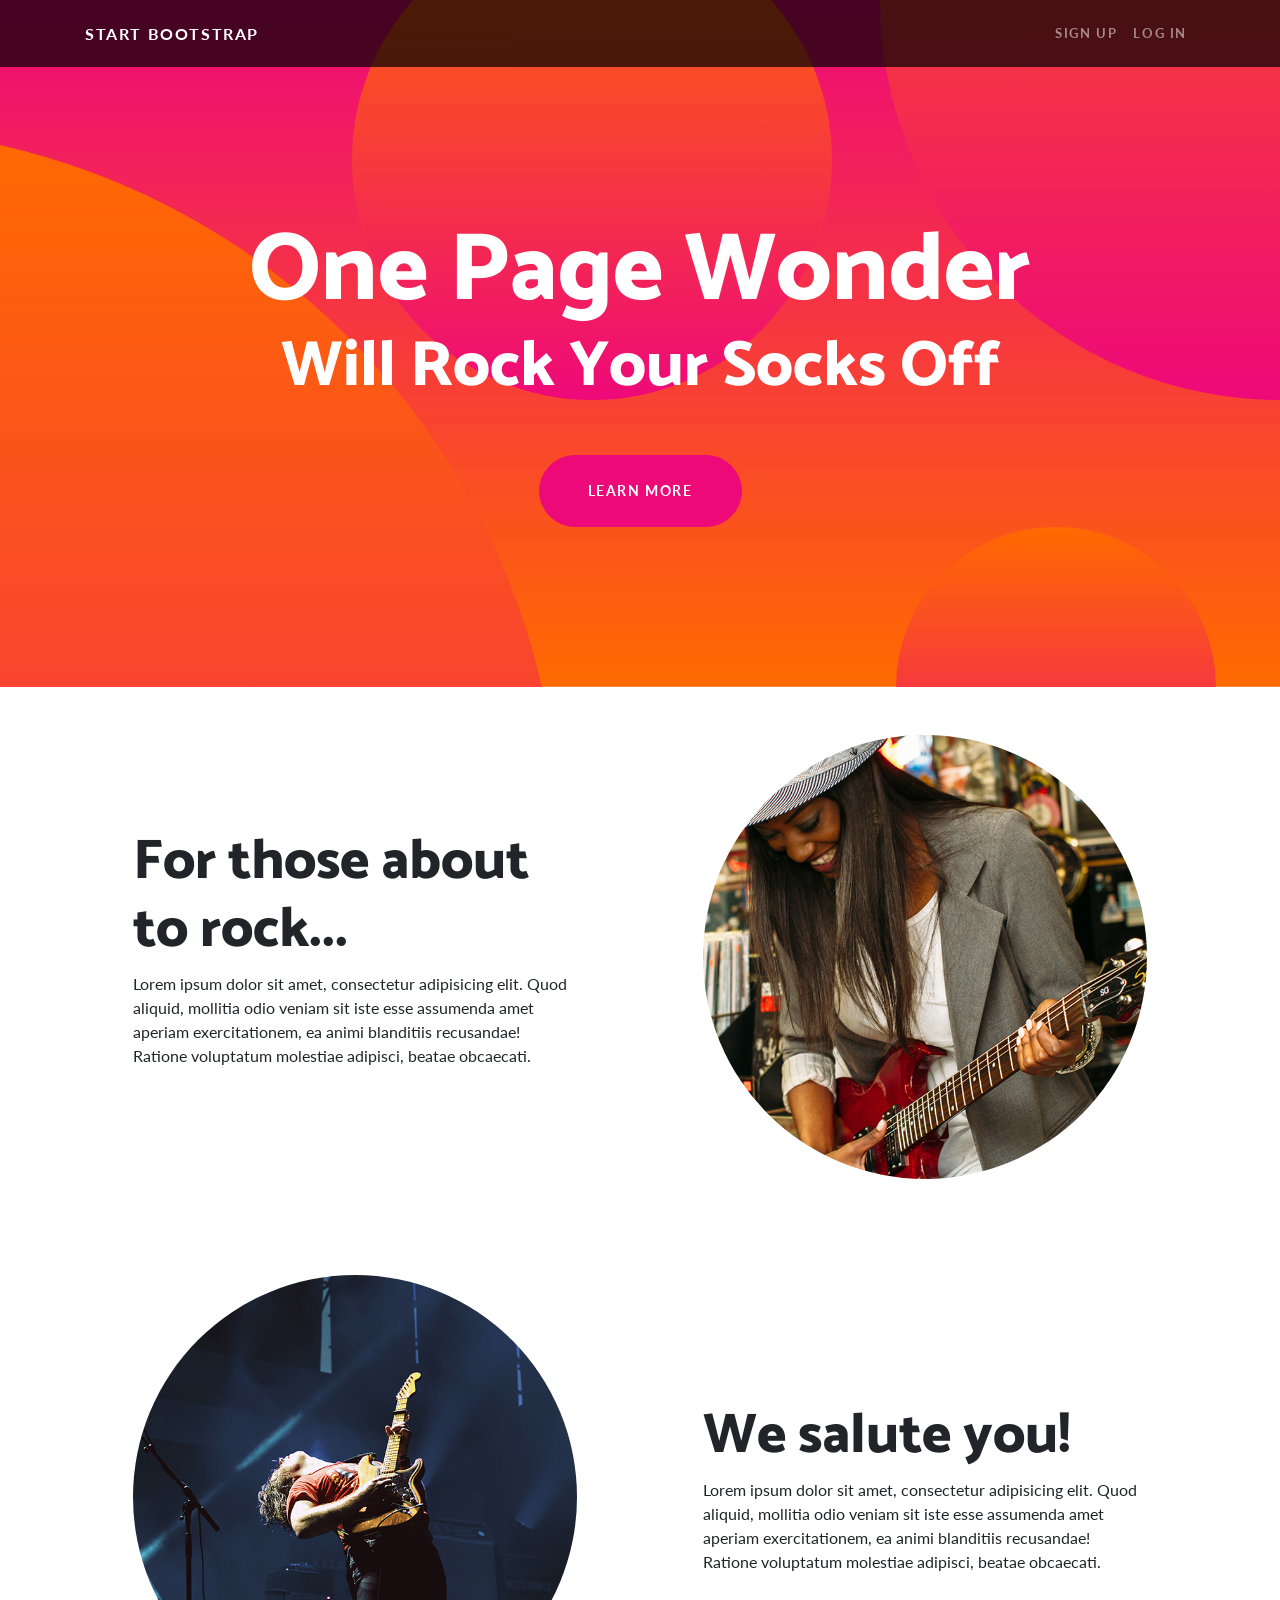
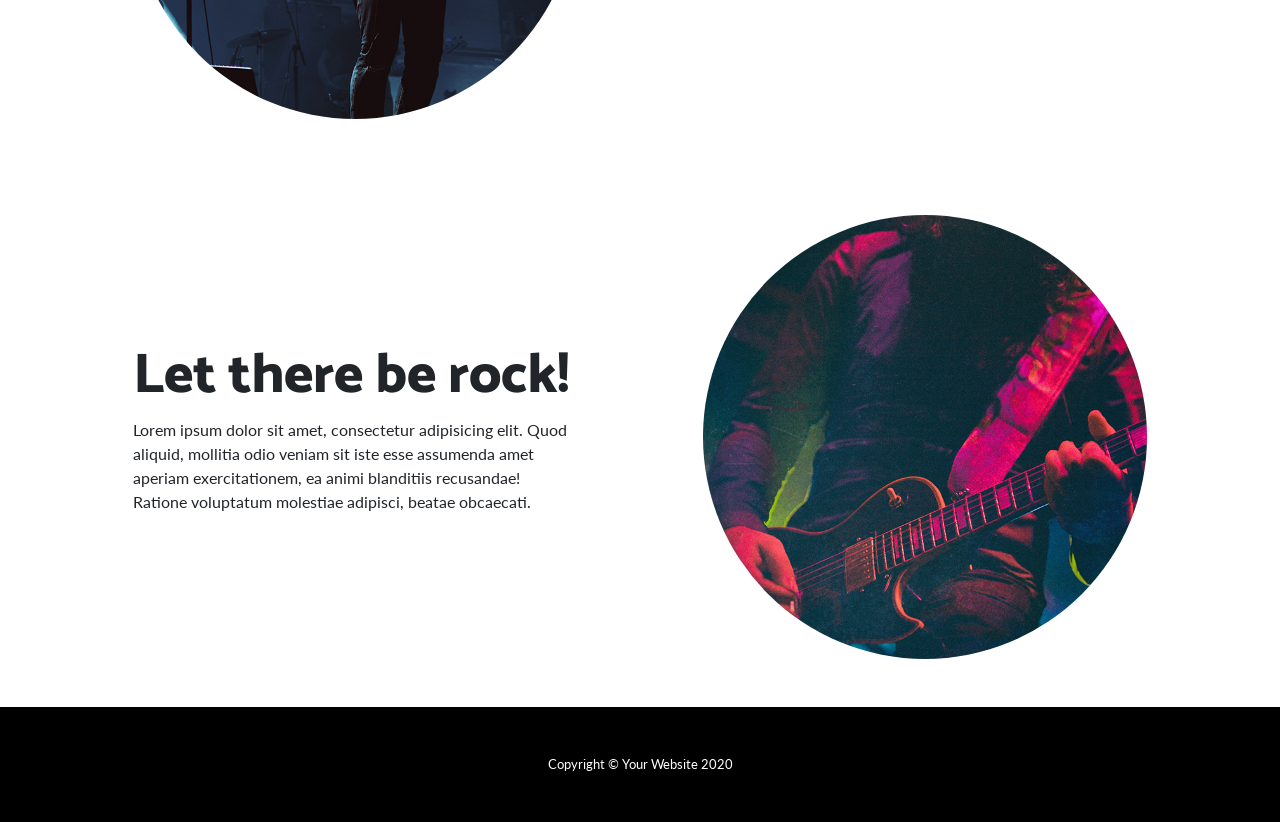
<file: outros projetos/wonder/index.html>
<!DOCTYPE html>
<html lang="en">

<head>

  <meta charset="utf-8">
  <meta name="viewport" content="width=device-width, initial-scale=1, shrink-to-fit=no">
  <meta name="description" content="">
  <meta name="author" content="">

  <title>One Page Wonder - Start Bootstrap Template</title>

  <!-- Bootstrap core CSS -->
  <link href="vendor/bootstrap/css/bootstrap.min.css" rel="stylesheet">

  <!-- Custom fonts for this template -->
  <link href="https://fonts.googleapis.com/css?family=Catamaran:100,200,300,400,500,600,700,800,900" rel="stylesheet">
  <link href="https://fonts.googleapis.com/css?family=Lato:100,100i,300,300i,400,400i,700,700i,900,900i" rel="stylesheet">

  <!-- Custom styles for this template -->
  <link href="css/one-page-wonder.min.css" rel="stylesheet">

</head>

<body>

  <!-- Navigation -->
  <nav class="navbar navbar-expand-lg navbar-dark navbar-custom fixed-top">
    <div class="container">
      <a class="navbar-brand" href="#">Start Bootstrap</a>
      <button class="navbar-toggler" type="button" data-toggle="collapse" data-target="#navbarResponsive" aria-controls="navbarResponsive" aria-expanded="false" aria-label="Toggle navigation">
        <span class="navbar-toggler-icon"></span>
      </button>
      <div class="collapse navbar-collapse" id="navbarResponsive">
        <ul class="navbar-nav ml-auto">
          <li class="nav-item">
            <a class="nav-link" href="#">Sign Up</a>
          </li>
          <li class="nav-item">
            <a class="nav-link" href="#">Log In</a>
          </li>
        </ul>
      </div>
    </div>
  </nav>

  <header class="masthead text-center text-white">
    <div class="masthead-content">
      <div class="container">
        <h1 class="masthead-heading mb-0">One Page Wonder</h1>
        <h2 class="masthead-subheading mb-0">Will Rock Your Socks Off</h2>
        <a href="#" class="btn btn-primary btn-xl rounded-pill mt-5">Learn More</a>
      </div>
    </div>
    <div class="bg-circle-1 bg-circle"></div>
    <div class="bg-circle-2 bg-circle"></div>
    <div class="bg-circle-3 bg-circle"></div>
    <div class="bg-circle-4 bg-circle"></div>
  </header>

  <section>
    <div class="container">
      <div class="row align-items-center">
        <div class="col-lg-6 order-lg-2">
          <div class="p-5">
            <img class="img-fluid rounded-circle" src="img/01.jpg" alt="">
          </div>
        </div>
        <div class="col-lg-6 order-lg-1">
          <div class="p-5">
            <h2 class="display-4">For those about to rock...</h2>
            <p>Lorem ipsum dolor sit amet, consectetur adipisicing elit. Quod aliquid, mollitia odio veniam sit iste esse assumenda amet aperiam exercitationem, ea animi blanditiis recusandae! Ratione voluptatum molestiae adipisci, beatae obcaecati.</p>
          </div>
        </div>
      </div>
    </div>
  </section>

  <section>
    <div class="container">
      <div class="row align-items-center">
        <div class="col-lg-6">
          <div class="p-5">
            <img class="img-fluid rounded-circle" src="img/02.jpg" alt="">
          </div>
        </div>
        <div class="col-lg-6">
          <div class="p-5">
            <h2 class="display-4">We salute you!</h2>
            <p>Lorem ipsum dolor sit amet, consectetur adipisicing elit. Quod aliquid, mollitia odio veniam sit iste esse assumenda amet aperiam exercitationem, ea animi blanditiis recusandae! Ratione voluptatum molestiae adipisci, beatae obcaecati.</p>
          </div>
        </div>
      </div>
    </div>
  </section>

  <section>
    <div class="container">
      <div class="row align-items-center">
        <div class="col-lg-6 order-lg-2">
          <div class="p-5">
            <img class="img-fluid rounded-circle" src="img/03.jpg" alt="">
          </div>
        </div>
        <div class="col-lg-6 order-lg-1">
          <div class="p-5">
            <h2 class="display-4">Let there be rock!</h2>
            <p>Lorem ipsum dolor sit amet, consectetur adipisicing elit. Quod aliquid, mollitia odio veniam sit iste esse assumenda amet aperiam exercitationem, ea animi blanditiis recusandae! Ratione voluptatum molestiae adipisci, beatae obcaecati.</p>
          </div>
        </div>
      </div>
    </div>
  </section>

  <!-- Footer -->
  <footer class="py-5 bg-black">
    <div class="container">
      <p class="m-0 text-center text-white small">Copyright &copy; Your Website 2020</p>
    </div>
    <!-- /.container -->
  </footer>

  <!-- Bootstrap core JavaScript -->
  <script src="vendor/jquery/jquery.min.js"></script>
  <script src="vendor/bootstrap/js/bootstrap.bundle.min.js"></script>

</body>

</html>
</file>
<file: outros projetos/wonder/css/one-page-wonder.min.css>
/*!
 * Start Bootstrap - One Page Wonder v5.0.8 (https://startbootstrap.com/theme/one-page-wonder)
 * Copyright 2013-2020 Start Bootstrap
 * Licensed under MIT (https://github.com/StartBootstrap/startbootstrap-one-page-wonder/blob/master/LICENSE)
 */body{font-family:Lato}h1,h2,h3,h4,h5,h6{font-family:Catamaran;font-weight:800!important}.btn-xl{text-transform:uppercase;padding:1.5rem 3rem;font-size:.9rem;font-weight:700;letter-spacing:.1rem}.bg-black{background-color:#000!important}.rounded-pill{border-radius:5rem}.navbar-custom{padding-top:1rem;padding-bottom:1rem;background-color:rgba(0,0,0,.7)}.navbar-custom .navbar-brand{text-transform:uppercase;font-size:1rem;letter-spacing:.1rem;font-weight:700}.navbar-custom .navbar-nav .nav-item .nav-link{text-transform:uppercase;font-size:.8rem;font-weight:700;letter-spacing:.1rem}header.masthead{position:relative;overflow:hidden;padding-top:calc(7rem + 72px);padding-bottom:7rem;background:linear-gradient(0deg,#ff6a00 0,#ee0979 100%);background-repeat:no-repeat;background-position:center center;background-attachment:scroll;background-size:cover}header.masthead .masthead-content{z-index:1;position:relative}header.masthead .masthead-content .masthead-heading{font-size:4rem}header.masthead .masthead-content .masthead-subheading{font-size:2rem}header.masthead .bg-circle{z-index:0;position:absolute;border-radius:100%;background:linear-gradient(0deg,#ee0979 0,#ff6a00 100%)}header.masthead .bg-circle-1{height:90rem;width:90rem;bottom:-55rem;left:-55rem}header.masthead .bg-circle-2{height:50rem;width:50rem;top:-25rem;right:-25rem}header.masthead .bg-circle-3{height:20rem;width:20rem;bottom:-10rem;right:5%}header.masthead .bg-circle-4{height:30rem;width:30rem;top:-5rem;right:35%}@media (min-width:992px){header.masthead{padding-top:calc(10rem + 55px);padding-bottom:10rem}header.masthead .masthead-content .masthead-heading{font-size:6rem}header.masthead .masthead-content .masthead-subheading{font-size:4rem}}.bg-primary{background-color:#ee0979!important}.btn-primary{background-color:#ee0979;border-color:#ee0979}.btn-primary:active,.btn-primary:focus,.btn-primary:hover{background-color:#bd0760!important;border-color:#bd0760!important}.btn-primary:focus{box-shadow:0 0 0 .2rem rgba(238,9,121,.5)}.btn-secondary{background-color:#ff6a00;border-color:#ff6a00}.btn-secondary:active,.btn-secondary:focus,.btn-secondary:hover{background-color:#c50!important;border-color:#c50!important}.btn-secondary:focus{box-shadow:0 0 0 .2rem rgba(255,106,0,.5)}
</file>
